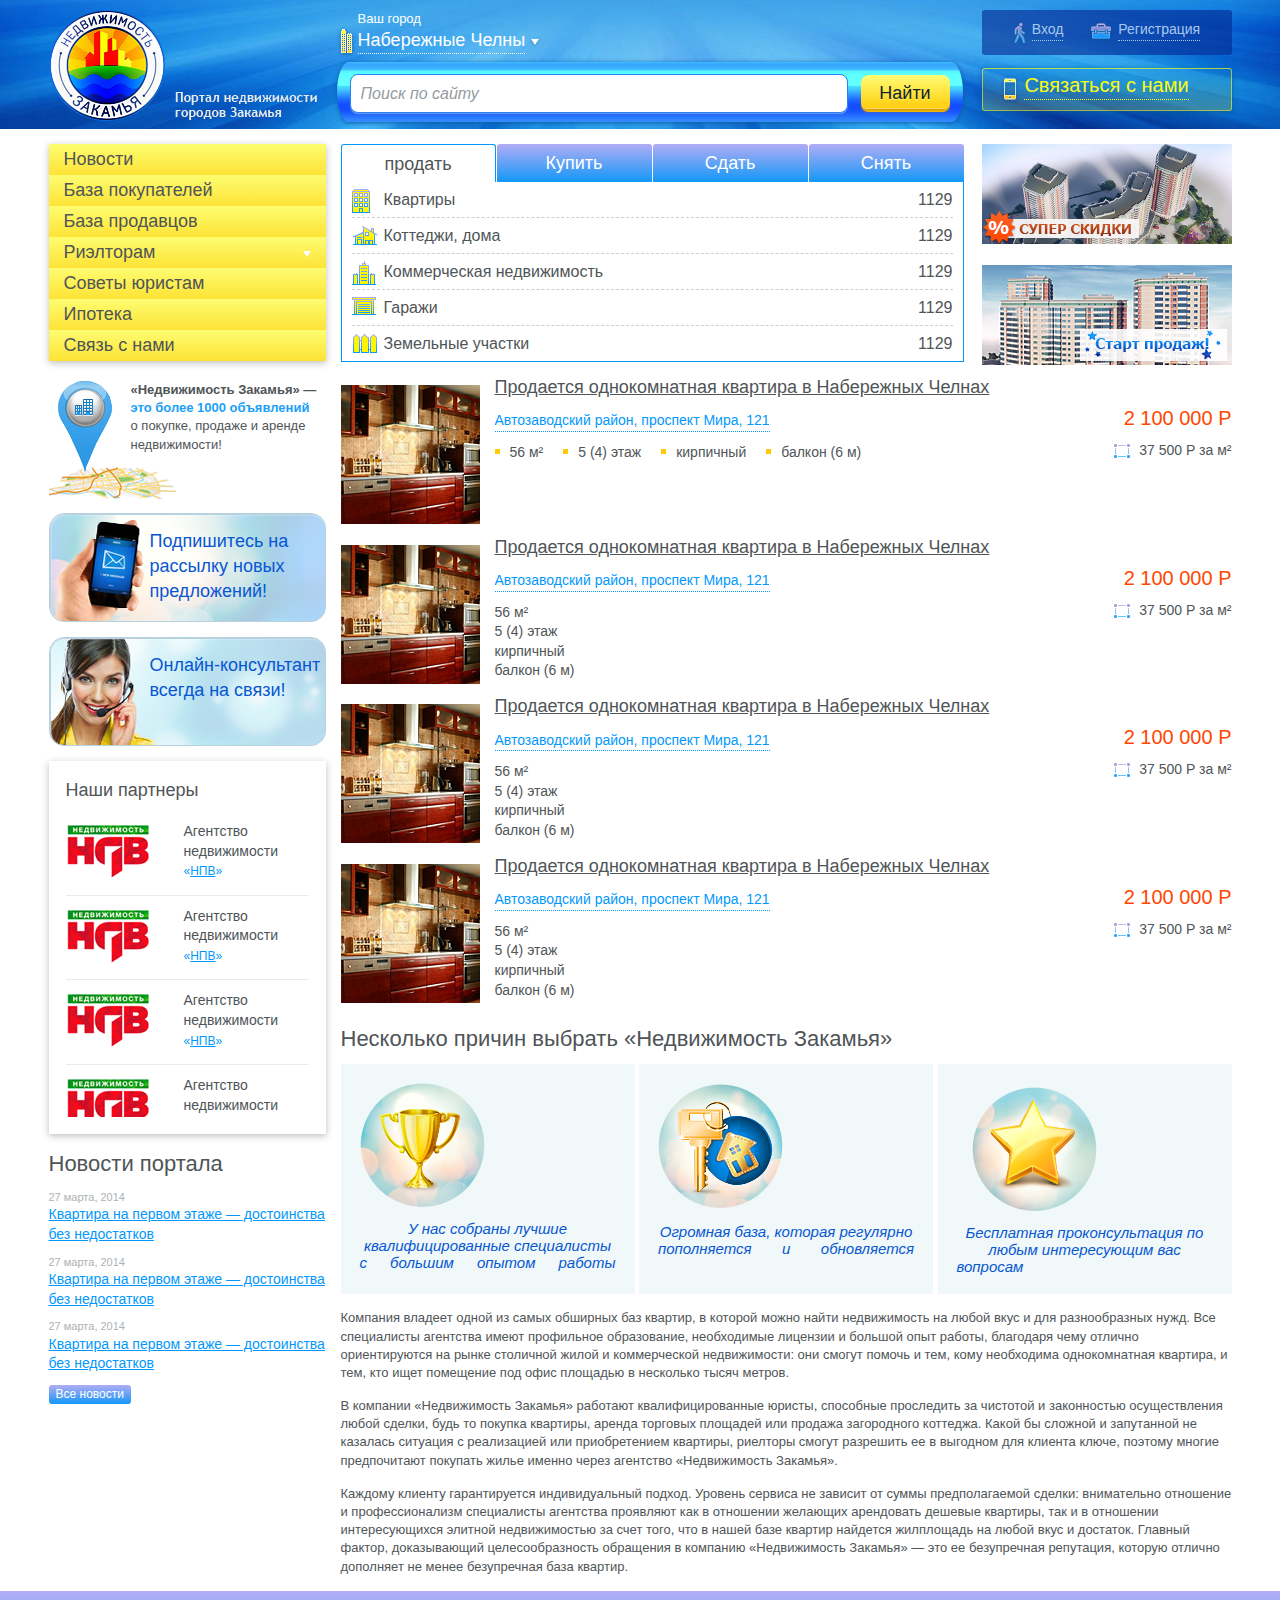
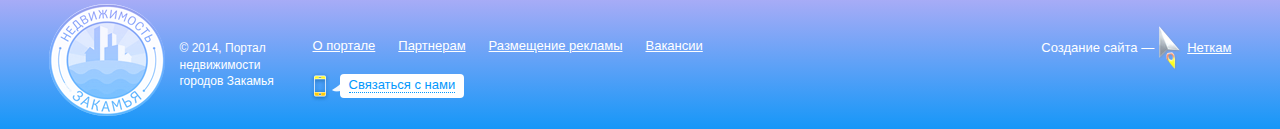
<file: index.html>
<!doctype html>
<!--[if lte IE 8]><html class="lteie8"><![endif]-->
<!--[if gt IE 8]><!--><html><!--<![endif]-->
<head>
	<meta charset="utf-8">
	<title>index</title>
	<meta name="viewport" content="initial-scale=1"/>
	<link rel="stylesheet" media="screen" href="css/screen.css" >
</head>
<body>

<!-- BEGIN  out-->
<div class="out">
	<header class="header">
		<div class="header__inner container">
			<h1 class="logo"><a href="#"></a></h1>
			<div class="header__mid">
				<div class="yourcity">
					<div class="yourcity__title">Ваш город</div>
					<div class="yourcity__select js-select">
					    <div class="yourcity__text js-select-text">Набережные Челны</div>
					    <input type="hidden" class="js-select-input" value="1">
					    <ul class="yourcity__dropdown js-select-list">
					        <li data-id="0"><a href="#">Набережные Челны</a></li>
					        <li data-id="1"><a href="#">Москва</a></li>
					        <li data-id="2"><a href="#">Тверь</a></li>
					    </ul>
					</div>
				</div>
				<div class="search">
					<input type="text" class="search__input" placeholder="Поиск по сайту">
					<button type="submit" class="search__submit">Найти</button>
				</div>
			</div>
			<div class="header__right">
				<div class="tools">
					<a href="#" class="login">Вход</a>
					<a href="#" class="register">Регистрация</a>
				</div>
				<a href="#" class="feedback"><span>Связаться с нами</span></a>
			</div>
		</div>
	</header>
	<!-- BEGIN content -->
	<div class="wrapper container">
		<!-- BEGIN sidebar -->
		<aside class="sidebar">
			<!-- BEGIN nav -->
			<nav class="menu">
				<ul>
					<li class="menu__item">
						<a href="#" class="menu__link">Новости</a>
					</li>
					<li class="menu__item">
						<a href="#" class="menu__link">База покупателей</a>
					</li>
					<li class="menu__item">
						<a href="#" class="menu__link">База продавцов</a>
					</li>
					<li class="menu__item submenu">
						<a href="#" class="menu__link">Риэлторам</a>
						<ul class="submenu__list">
							<li><a href="#">О проекте</a></li>
							<li><a href="#">Регистрация риэлторов</a></li>
							<li><a href="#">Реклама на сайте</a></li>
						</ul>
					</li>
					<li class="menu__item">
						<a href="#" class="menu__link">Советы юристам</a>
					</li>
					<li class="menu__item">
						<a href="#" class="menu__link">Ипотека</a>
					</li>
					<li class="menu__item">
						<a href="#" class="menu__link">Связь с нами</a>
					</li>
				</ul>
			</nav>
			<!-- END nav -->
			<div class="advertisement">
				<p><strong>«Недвижимость Закамья» —</strong><br> <a href="#">это более 1000 объявлений</a><br> о покупке, продаже и аренде недвижимости!</p>
			</div>
			<a href="#" class="sidebar__btn subscribe">
				Подпишитесь на рассылку новых предложений!
			</a>
			<a href="#" class="sidebar__btn help">
				Онлайн-консультант всегда на связи!
			</a>
			<!-- BEGIN parthners -->
			<div class="parthners">
				<div class="parthners__title">Наши партнеры</div>
				<div class="parthners__inner">
					<ul class="parthners__list">
						<li class="parthners__item"> 
							<div class="parthners__logo">
								<img src="img/logo1.png" alt="">
							</div>
							<div class="parthners__info">
								Агентство недвижимости <a href="#">«<span>НПВ</span>»</a>
							</div>
						</li>
						<li class="parthners__item"> 
							<div class="parthners__logo">
								<img src="img/logo1.png" alt="">
							</div>
							<div class="parthners__info">
								Агентство недвижимости <a href="#">«<span>НПВ</span>»</a>
							</div>
						</li>
						<li class="parthners__item"> 
							<div class="parthners__logo">
								<img src="img/logo1.png" alt="">
							</div>
							<div class="parthners__info">
								Агентство недвижимости <a href="#">«<span>НПВ</span>»</a>
							</div>
						</li>
						<li class="parthners__item"> 
							<div class="parthners__logo">
								<img src="img/logo1.png" alt="">
							</div>
							<div class="parthners__info">
								Агентство недвижимости <a href="#">«<span>НПВ</span>»</a>
							</div>
						</li>
						<li class="parthners__item"> 
							<div class="parthners__logo">
								<img src="img/logo1.png" alt="">
							</div>
							<div class="parthners__info">
								Агентство недвижимости <a href="#">«<span>НПВ</span>»</a>
							</div>
						</li>
						<li class="parthners__item"> 
							<div class="parthners__logo">
								<img src="img/logo1.png" alt="">
							</div>
							<div class="parthners__info">
								Агентство недвижимости <a href="#">«<span>НПВ</span>»</a>
							</div>
						</li>
						<li class="parthners__item"> 
							<div class="parthners__logo">
								<img src="img/logo1.png" alt="">
							</div>
							<div class="parthners__info">
								Агентство недвижимости <a href="#">«<span>НПВ</span>»</a>
							</div>
						</li>
						<li class="parthners__item"> 
							<div class="parthners__logo">
								<img src="img/logo1.png" alt="">
							</div>
							<div class="parthners__info">
								Агентство недвижимости <a href="#">«<span>НПВ</span>»</a>
							</div>
						</li>
						<li class="parthners__item"> 
							<div class="parthners__logo">
								<img src="img/logo1.png" alt="">
							</div>
							<div class="parthners__info">
								Агентство недвижимости <a href="#">«<span>НПВ</span>»</a>
							</div>
						</li>
						<li class="parthners__item"> 
							<div class="parthners__logo">
								<img src="img/logo1.png" alt="">
							</div>
							<div class="parthners__info">
								Агентство недвижимости <a href="#">«<span>НПВ</span>»</a>
							</div>
						</li>
						<li class="parthners__item"> 
							<div class="parthners__logo">
								<img src="img/logo1.png" alt="">
							</div>
							<div class="parthners__info">
								Агентство недвижимости <a href="#">«<span>НПВ</span>»</a>
							</div>
						</li>
						<li class="parthners__item"> 
							<div class="parthners__logo">
								<img src="img/logo1.png" alt="">
							</div>
							<div class="parthners__info">
								Агентство недвижимости <a href="#">«<span>НПВ</span>»</a>
							</div>
						</li>
					</ul>
				</div>
			</div>
			<!-- END parthners -->
			<!-- BEGIN sidebar__news -->
			<div class="news-preview">
				<h2 class="h2">Новости портала</h2>
				<ul class="news-preview__list">
					<li class="news-preview__item">
						<div class="news-preview__date">27 марта, 2014</div>
						<a href="#" class="news-preview__link">Квартира на первом этаже — достоинства без недостатков</a>
					</li>
					<li class="news-preview__item">
						<div class="news-preview__date">27 марта, 2014</div>
						<a href="#" class="news-preview__link">Квартира на первом этаже — достоинства без недостатков</a>
					</li>
					<li class="news-preview__item">
						<div class="news-preview__date">27 марта, 2014</div>
						<a href="#" class="news-preview__link">Квартира на первом этаже — достоинства без недостатков</a>
					</li>
				</ul>
				<a href="#" class="btn">Все новости</a>
			</div>
			<!-- END sidebar__news -->
		</aside>
		<!-- END sidebar -->
		<div class="content">
			<div class="content__sidebar">
				<a href="#" class="banner">
					<img src="img/banner1.jpg" alt="">
				</a>
				<a href="#" class="banner">
					<img src="img/banner2.jpg" alt="">
				</a>
			</div>
			<div class="left-col">
				<!-- BEGIN tabs -->
				<div class="tabs js-tab-group">
					<ul class="tabs__nav js-tab">
						<li><a class="tabs__link" href="js-tab1">продать</a></li>
						<li><a class="tabs__link" href="js-tab2">Купить</a></li>
						<li><a class="tabs__link" href="js-tab3">Сдать</a></li>
						<li><a class="tabs__link" href="js-tab4">Снять</a></li>
					</ul>
					<div class="tabs__content js-tab-cont js-tab1">
						<div class="realty">
							<a href="#" class="realty__item">
								<div class="realty__link flats">Квартиры</div>
								<div class="realty__number">1129</div>
							</a>
							<a class="realty__item">
								<div class="realty__link cottage">Коттеджи, дома</div>
								<div class="realty__number">1129</div>
							</a>
							<a href="#" class="realty__item">
								<div class="realty__link commerse">Коммерческая недвижимость</div>
								<div class="realty__number">1129</div>
							</a>
							<a  href="#"class="realty__item">
								<div class="realty__link garage">Гаражи</div>
								<div class="realty__number">1129</div>
							</a>
							<a href="#" class="realty__item">
								<div class="realty__link plot">Земельные участки</div>
								<div class="realty__number">1129</div>
							</a>
						</div>
					</div>
					<div class="tabs__content js-tab-cont js-tab2">
						<div class="realty">
							<a href="#" class="realty__item">
								<div class="realty__link flats">Квартиры</div>
								<div class="realty__number">1129</div>
							</a>
							<a class="realty__item">
								<div class="realty__link cottage">Коттеджи, дома</div>
								<div class="realty__number">1129</div>
							</a>
							<a href="#" class="realty__item">
								<div class="realty__link commerse">Коммерческая недвижимость</div>
								<div class="realty__number">1129</div>
							</a>
							<a  href="#"class="realty__item">
								<div class="realty__link garage">Гаражи</div>
								<div class="realty__number">1129</div>
							</a>
							<a href="#" class="realty__item">
								<div class="realty__link plot">Земельные участки</div>
								<div class="realty__number">1129</div>
							</a>
						</div>
					</div>
					<div class="tabs__content js-tab-cont js-tab3">
						<div class="realty">
							<a href="#" class="realty__item">
								<div class="realty__link flats">Квартиры</div>
								<div class="realty__number">1129</div>
							</a>
							<a class="realty__item">
								<div class="realty__link cottage">Коттеджи, дома</div>
								<div class="realty__number">1129</div>
							</a>
							<a href="#" class="realty__item">
								<div class="realty__link commerse">Коммерческая недвижимость</div>
								<div class="realty__number">1129</div>
							</a>
							<a  href="#"class="realty__item">
								<div class="realty__link garage">Гаражи</div>
								<div class="realty__number">1129</div>
							</a>
							<a href="#" class="realty__item">
								<div class="realty__link plot">Земельные участки</div>
								<div class="realty__number">1129</div>
							</a>
						</div>
					</div>
					<div class="tabs__content js-tab-cont js-tab4">
						<div class="realty">
							<a href="#" class="realty__item">
								<div class="realty__link flats">Квартиры</div>
								<div class="realty__number">1129</div>
							</a>
							<a class="realty__item">
								<div class="realty__link cottage">Коттеджи, дома</div>
								<div class="realty__number">1129</div>
							</a>
							<a href="#" class="realty__item">
								<div class="realty__link commerse">Коммерческая недвижимость</div>
								<div class="realty__number">1129</div>
							</a>
							<a  href="#"class="realty__item">
								<div class="realty__link garage">Гаражи</div>
								<div class="realty__number">1129</div>
							</a>
							<a href="#" class="realty__item">
								<div class="realty__link plot">Земельные участки</div>
								<div class="realty__number">1129</div>
							</a>
						</div>
					</div>
				</div>
				<!-- END tabs -->
			</div>
			<div class="clr"></div>
			<div class="list-wrap">
				<ul class="list">
					<li class="list__item">
						<div class="list__img">
							<img src="img/pict1.jpg" alt="">
						</div>
						<div class="list__mid">
							<a href="#" class="list__link">Продается однокомнатная квартира в Набережных Челнах</a>
							<a href="#" class="adress">Автозаводский район, проспект Мира, 121</a>
							<ul class="sked">
								<li>56 м²</li>
								<li>5 (4) этаж</li>
								<li>кирпичный</li>
								<li>балкон (6 м)</li>
							</ul>
						</div>
						<div class="list__right">
							<div class="price">2 100 000 Р</div>
							<div class="square">37 500 Р за м²</div>
						</div>
					</li>
					<li class="list__item">
						<div class="list__img">
							<img src="img/pict1.jpg" alt="">
						</div>
						<div class="list__mid">
							<a href="#" class="list__link">Продается однокомнатная квартира в Набережных Челнах</a>
							<a href="#" class="adress">Автозаводский район, проспект Мира, 121</a>
							<ul class="list__chars">
								<li>56 м²</li>
								<li>5 (4) этаж</li>
								<li>кирпичный</li>
								<li>балкон (6 м)</li>
							</ul>
						</div>
						<div class="list__right">
							<div class="price">2 100 000 Р</div>
							<div class="square">37 500 Р за м²</div>
						</div>
					</li>
					<li class="list__item">
						<div class="list__img">
							<img src="img/pict1.jpg" alt="">
						</div>
						<div class="list__mid">
							<a href="#" class="list__link">Продается однокомнатная квартира в Набережных Челнах</a>
							<a href="#" class="adress">Автозаводский район, проспект Мира, 121</a>
							<ul class="list__chars">
								<li>56 м²</li>
								<li>5 (4) этаж</li>
								<li>кирпичный</li>
								<li>балкон (6 м)</li>
							</ul>
						</div>
						<div class="list__right">
							<div class="price">2 100 000 Р</div>
							<div class="square">37 500 Р за м²</div>
						</div>
					</li>
					<li class="list__item">
						<div class="list__img">
							<img src="img/pict1.jpg" alt="">
						</div>
						<div class="list__mid">
							<a href="#" class="list__link">Продается однокомнатная квартира в Набережных Челнах</a>
							<a href="#" class="adress">Автозаводский район, проспект Мира, 121</a>
							<ul class="list__chars">
								<li>56 м²</li>
								<li>5 (4) этаж</li>
								<li>кирпичный</li>
								<li>балкон (6 м)</li>
							</ul>
						</div>
						<div class="list__right">
							<div class="price">2 100 000 Р</div>
							<div class="square">37 500 Р за м²</div>
						</div>
					</li>
				</ul>
			</div>
			<!-- BEGIN about -->
			<div class="about">
				<h2 class="h2">Несколько причин выбрать «Недвижимость Закамья»</h2>
				<ul class="about__list">
					<li>
						<div class="about__item">
							<img src="img/about1.png" alt="">
							<p>У нас собраны лучшие квалифицированные специалисты с большим опытом работы</p>
						</div>
					</li>
					<li>
						<div class="about__item">
							<img src="img/about2.png" alt="">
							<p>Огромная база, которая регулярно пополняется и обновляется</p>
						</div>
					</li>
					<li>
						<div class="about__item">
							<img src="img/about3.png" alt="">
							<p>Бесплатная проконсультация по любым интересующим вас вопросам</p>
						</div>
					</li>
				</ul>
				<article class="about__article">
					<p>Компания владеет одной из самых обширных баз квартир, в которой можно найти недвижимость на любой вкус и для разнообразных нужд. Все специалисты агентства имеют профильное образование, необходимые лицензии и большой опыт работы, благодаря чему отлично ориентируются на рынке столичной жилой и коммерческой недвижимости: они смогут помочь и тем, кому необходима однокомнатная квартира, и тем, кто ищет помещение под офис площадью в несколько тысяч метров. </p>
					<p>В компании «Недвижимость Закамья» работают квалифицированные юристы, способные проследить за чистотой и законностью осуществления любой сделки, будь то покупка квартиры, аренда торговых площадей или продажа загородного коттеджа. Какой бы сложной и запутанной не казалась ситуация с реализацией или приобретением квартиры, риелторы смогут разрешить ее в выгодном для клиента ключе, поэтому многие предпочитают покупать жилье именно через агентство «Недвижимость Закамья».</p>
					<p>Каждому клиенту гарантируется индивидуальный подход. Уровень сервиса не зависит от суммы предполагаемой сделки: внимательно отношение и профессионализм специалисты агентства проявляют как в отношении желающих арендовать дешевые квартиры, так и в отношении интересующихся элитной недвижимостью за счет того, что в нашей базе квартир найдется жилплощадь на любой вкус и достаток. Главный фактор, доказывающий целесообразность обращения в компанию «Недвижимость Закамья» — это ее безупречная репутация, которую отлично дополняет не менее безупречная база квартир.</p>
				</article>	
			</div>
			<!-- END about -->
		</div>
	</div>
	<!-- END content -->
	<div class="push"></div>
</div>
<!-- END out-->
<!-- BEGIN footer -->
<footer class="footer">
	<div class="container footer__inner">
		<div class="footer__logo">
			<a href="#"></a>
		</div>
		<div class="footer__copyrights">
			<p>© 2014, Портал недвижимости городов Закамья</p>
		</div>
		<nav class="footer__nav">
			<ul class="footer__list">
				<li><a href="#">О портале</a></li>
				<li><a href="#">Партнерам</a></li>
				<li><a href="#">Размещение рекламы</a></li>
				<li><a href="#">Вакансии</a></li>
			</ul>
			<a href="#" class="footer__feedback"><i></i><span>Связаться с нами</span></a>
		</nav>
		<div class="footer__design">
			<span>Создание сайта — </span><i></i><a href="#">Неткам</a>
		</div>
	</div>
</footer>
<!-- END footer -->

<script src="js/lib/head.js" data-headjs-load="js/init.js"></script>
</body>
</html>
</file>
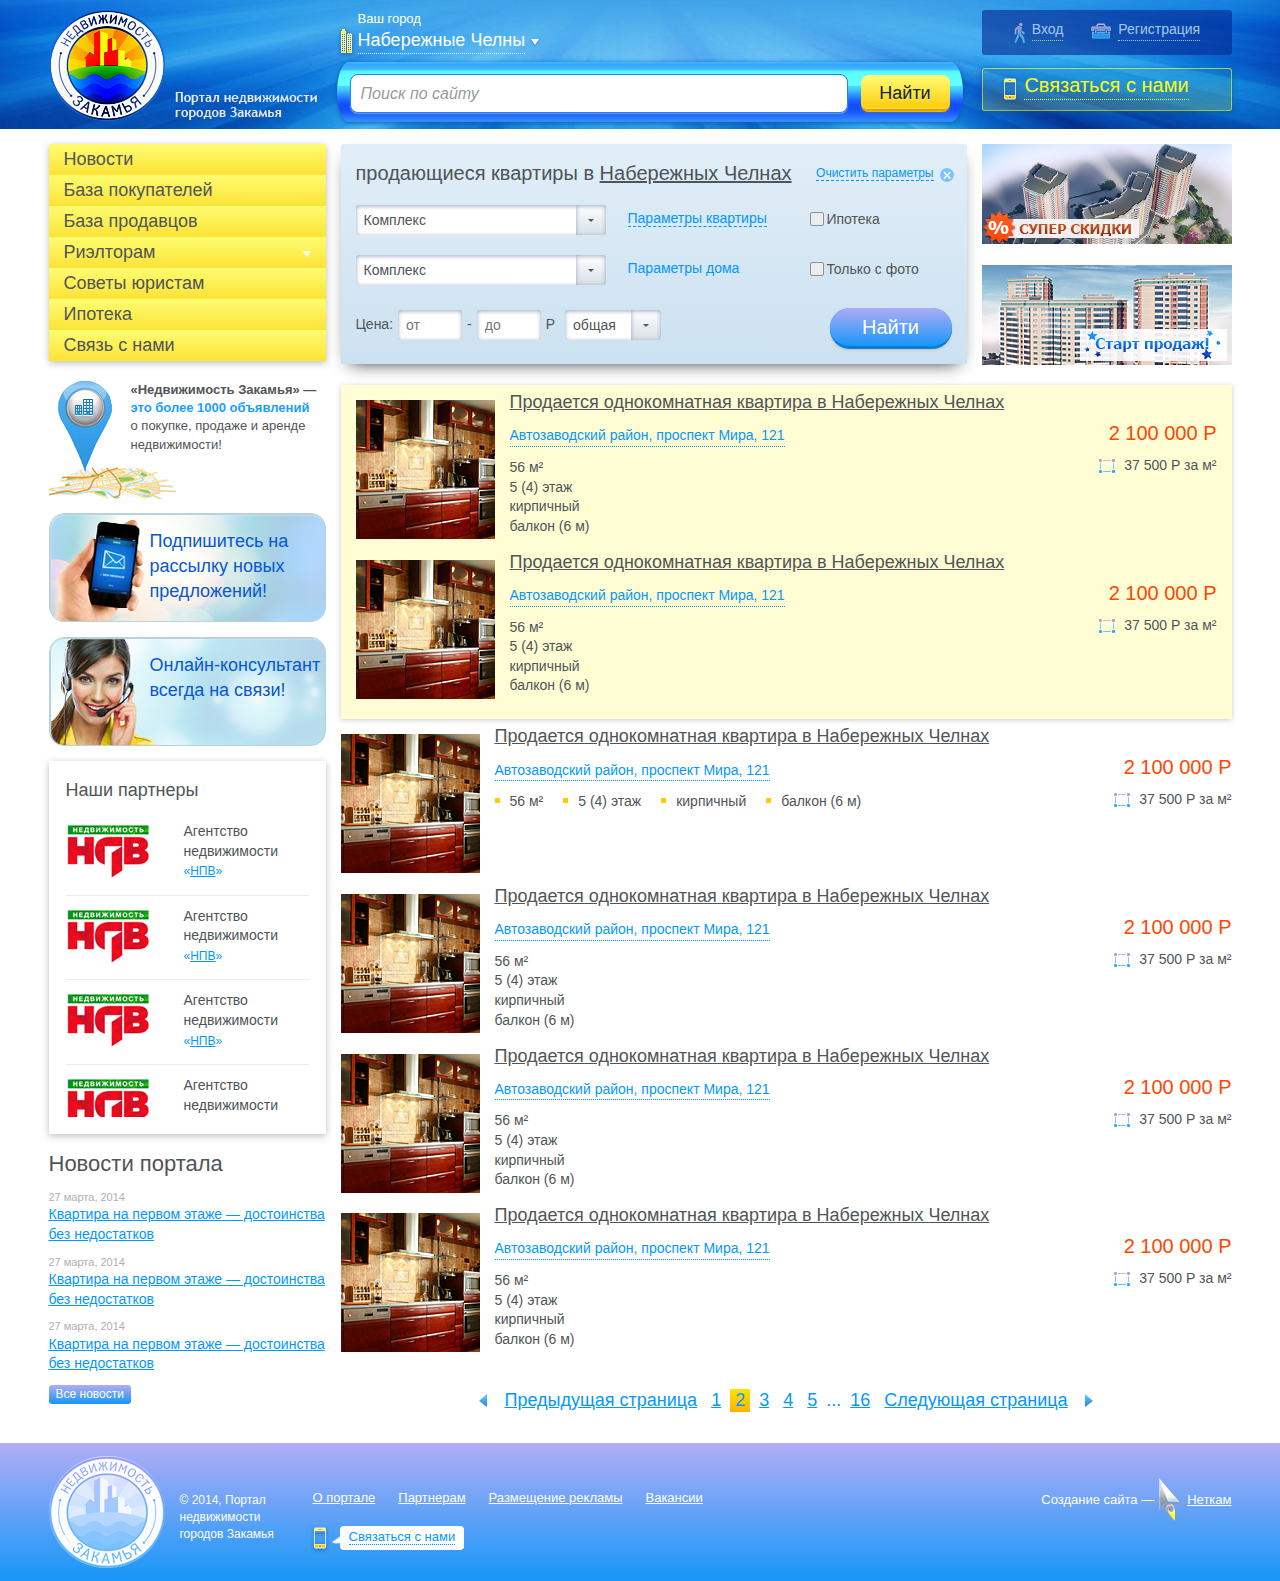
<file: catalog.html>
<!doctype html>
<!--[if lte IE 8]><html class="lteie8"><![endif]-->
<!--[if gt IE 8]><!--><html><!--<![endif]-->
<head>
	<meta charset="utf-8">
	<title>catalog</title>
	<meta name="viewport" content="initial-scale=1"/>
	<link rel="stylesheet" media="screen" href="css/screen.css" >
</head>
<body>

<!-- BEGIN  out-->
<div class="out">
	<header class="header">
		<div class="header__inner container">
			<h1 class="logo"><a href="#"></a></h1>
			<div class="header__mid">
				<div class="yourcity">
					<div class="yourcity__title">Ваш город</div>
					<div class="yourcity__select js-select">
					    <div class="yourcity__text js-select-text">Набережные Челны</div>
					    <input type="hidden" class="js-select-input" value="1">
					    <ul class="yourcity__dropdown js-select-list">
					        <li data-id="0"><a href="#">Набережные Челны</a></li>
					        <li data-id="1"><a href="#">Москва</a></li>
					        <li data-id="2"><a href="#">Тверь</a></li>
					    </ul>
					</div>
				</div>
				<div class="search">
					<input type="text" class="search__input" placeholder="Поиск по сайту">
					<button type="submit" class="search__submit">Найти</button>
				</div>
			</div>
			<div class="header__right">
				<div class="tools">
					<a href="#" class="login">Вход</a>
					<a href="#" class="register">Регистрация</a>
				</div>
				<a href="#" class="feedback"><span>Связаться с нами</span></a>
			</div>
		</div>
	</header>
	<!-- BEGIN content -->
	<div class="wrapper container">
		<!-- BEGIN sidebar -->
		<aside class="sidebar">
			<!-- BEGIN nav -->
			<nav class="menu">
				<ul>
					<li class="menu__item">
						<a href="#" class="menu__link">Новости</a>
					</li>
					<li class="menu__item">
						<a href="#" class="menu__link">База покупателей</a>
					</li>
					<li class="menu__item">
						<a href="#" class="menu__link">База продавцов</a>
					</li>
					<li class="menu__item submenu">
						<a href="#" class="menu__link">Риэлторам</a>
						<ul class="submenu__list">
							<li><a href="#">О проекте</a></li>
							<li><a href="#">Регистрация риэлторов</a></li>
							<li><a href="#">Реклама на сайте</a></li>
						</ul>
					</li>
					<li class="menu__item">
						<a href="#" class="menu__link">Советы юристам</a>
					</li>
					<li class="menu__item">
						<a href="#" class="menu__link">Ипотека</a>
					</li>
					<li class="menu__item">
						<a href="#" class="menu__link">Связь с нами</a>
					</li>
				</ul>
			</nav>
			<!-- END nav -->
			<div class="advertisement">
				<p><strong>«Недвижимость Закамья» —</strong><br> <a href="#">это более 1000 объявлений</a><br> о покупке, продаже и аренде недвижимости!</p>
			</div>
			<a href="#" class="sidebar__btn subscribe">
				Подпишитесь на рассылку новых предложений!
			</a>
			<a href="#" class="sidebar__btn help">
				Онлайн-консультант всегда на связи!
			</a>
			<!-- BEGIN parthners -->
			<div class="parthners">
				<div class="parthners__title">Наши партнеры</div>
				<div class="parthners__inner">
					<ul class="parthners__list">
						<li class="parthners__item"> 
							<div class="parthners__logo">
								<img src="img/logo1.png" alt="">
							</div>
							<div class="parthners__info">
								Агентство недвижимости <a href="#">«<span>НПВ</span>»</a>
							</div>
						</li>
						<li class="parthners__item"> 
							<div class="parthners__logo">
								<img src="img/logo1.png" alt="">
							</div>
							<div class="parthners__info">
								Агентство недвижимости <a href="#">«<span>НПВ</span>»</a>
							</div>
						</li>
						<li class="parthners__item"> 
							<div class="parthners__logo">
								<img src="img/logo1.png" alt="">
							</div>
							<div class="parthners__info">
								Агентство недвижимости <a href="#">«<span>НПВ</span>»</a>
							</div>
						</li>
						<li class="parthners__item"> 
							<div class="parthners__logo">
								<img src="img/logo1.png" alt="">
							</div>
							<div class="parthners__info">
								Агентство недвижимости <a href="#">«<span>НПВ</span>»</a>
							</div>
						</li>
						<li class="parthners__item"> 
							<div class="parthners__logo">
								<img src="img/logo1.png" alt="">
							</div>
							<div class="parthners__info">
								Агентство недвижимости <a href="#">«<span>НПВ</span>»</a>
							</div>
						</li>
						<li class="parthners__item"> 
							<div class="parthners__logo">
								<img src="img/logo1.png" alt="">
							</div>
							<div class="parthners__info">
								Агентство недвижимости <a href="#">«<span>НПВ</span>»</a>
							</div>
						</li>
						<li class="parthners__item"> 
							<div class="parthners__logo">
								<img src="img/logo1.png" alt="">
							</div>
							<div class="parthners__info">
								Агентство недвижимости <a href="#">«<span>НПВ</span>»</a>
							</div>
						</li>
						<li class="parthners__item"> 
							<div class="parthners__logo">
								<img src="img/logo1.png" alt="">
							</div>
							<div class="parthners__info">
								Агентство недвижимости <a href="#">«<span>НПВ</span>»</a>
							</div>
						</li>
						<li class="parthners__item"> 
							<div class="parthners__logo">
								<img src="img/logo1.png" alt="">
							</div>
							<div class="parthners__info">
								Агентство недвижимости <a href="#">«<span>НПВ</span>»</a>
							</div>
						</li>
						<li class="parthners__item"> 
							<div class="parthners__logo">
								<img src="img/logo1.png" alt="">
							</div>
							<div class="parthners__info">
								Агентство недвижимости <a href="#">«<span>НПВ</span>»</a>
							</div>
						</li>
						<li class="parthners__item"> 
							<div class="parthners__logo">
								<img src="img/logo1.png" alt="">
							</div>
							<div class="parthners__info">
								Агентство недвижимости <a href="#">«<span>НПВ</span>»</a>
							</div>
						</li>
						<li class="parthners__item"> 
							<div class="parthners__logo">
								<img src="img/logo1.png" alt="">
							</div>
							<div class="parthners__info">
								Агентство недвижимости <a href="#">«<span>НПВ</span>»</a>
							</div>
						</li>
					</ul>
				</div>
			</div>
			<!-- END parthners -->
			<!-- BEGIN sidebar__news -->
			<div class="news-preview">
				<h2 class="h2">Новости портала</h2>
				<ul class="news-preview__list">
					<li class="news-preview__item">
						<div class="news-preview__date">27 марта, 2014</div>
						<a href="#" class="news-preview__link">Квартира на первом этаже — достоинства без недостатков</a>
					</li>
					<li class="news-preview__item">
						<div class="news-preview__date">27 марта, 2014</div>
						<a href="#" class="news-preview__link">Квартира на первом этаже — достоинства без недостатков</a>
					</li>
					<li class="news-preview__item">
						<div class="news-preview__date">27 марта, 2014</div>
						<a href="#" class="news-preview__link">Квартира на первом этаже — достоинства без недостатков</a>
					</li>
				</ul>
				<a href="#" class="btn">Все новости</a>
			</div>
			<!-- END sidebar__news -->
		</aside>
		<!-- END sidebar -->
		<div class="content">
			<div class="content__sidebar">
				<a href="#" class="banner">
					<img src="img/banner1.jpg" alt="">
				</a>
				<a href="#" class="banner">
					<img src="img/banner2.jpg" alt="">
				</a>
			</div>
			<div class="left-col">
				<!-- BEGIN filters -->
				<div class="filters">
					<form>
						<button type="reset" class="filters__reset">Очистить параметры</button>
						<button type="submit" class="filters__submit">Найти</button>
						<h2 class="h2">продающиеся квартиры в <a href="#">Набережных Челнах</a></h2>
						<div class="filters__row">
							<div class="select js-select">
					   			<div class="select__text js-select-text">Комплекс</div>
					   			<input type="hidden" class="js-select-input" value="1">
					    		<ul class="select__dropdown js-select-list">
					        		<li data-id="0"><a href="#">Комплекс</a></li>
					        		<li data-id="1"><a href="#">Комплекс2</a></li>
					        		<li data-id="2"><a href="#">Комплекс3</a></li>
					    		</ul>
							</div>
							<div class="filters__name"><span>Параметры квартиры</span></div>
							<label class="checkbox">
								<input type="checkbox">
								<span>Ипотека</span>
							</label>
						</div>
						<div class="filters__row">
							<div class="select js-select">
					   			<div class="select__text js-select-text">Комплекс</div>
					   			<input type="hidden" class="js-select-input" value="1">
					    		<ul class="select__dropdown js-select-list">
					        		<li data-id="0"><a href="#">Комплекс</a></li>
					        		<li data-id="1"><a href="#">Комплекс2</a></li>
					        		<li data-id="2"><a href="#">Комплекс3</a></li>
					    		</ul>
							</div>
							<div class="filters__name">Параметры дома</div>
							<label class="checkbox">
								<input type="checkbox">
								<span>Только с фото</span>
							</label>
						</div>
						<div class="filters__row last">
							<div class="filters__price">
								<span>Цена:</span>
								<input type="text" placeholder="от">
								<span>-</span>
								<input type="text" placeholder="до">
								<span>Р</span>
								<div class="select js-select">
					   				<div class="select__text js-select-text">общая</div>
					   				<input type="hidden" class="js-select-input" value="1">
					    			<ul class="select__dropdown js-select-list">
					        			<li data-id="0"><a href="#">общая</a></li>
					        			<li data-id="1"><a href="#">общая2</a></li>
					        			<li data-id="2"><a href="#">общая3</a></li>
					    			</ul>
								</div>
							</div>
						</div>
					</form>
				</div>
				<!-- END filters -->
			</div>
			<div class="clr"></div>
			<div class="list-wrap">
				<ul class="list list_top">
					<li class="list__item">
						<div class="list__img">
							<img src="img/pict1.jpg" alt="">
						</div>
						<div class="list__mid">
							<a href="#" class="list__link">Продается однокомнатная квартира в Набережных Челнах</a>
							<a href="#" class="adress">Автозаводский район, проспект Мира, 121</a>
							<ul class="list__chars">
								<li>56 м²</li>
								<li>5 (4) этаж</li>
								<li>кирпичный</li>
								<li>балкон (6 м)</li>
							</ul>
						</div>
						<div class="list__right">
							<div class="price">2 100 000 Р</div>
							<div class="square">37 500 Р за м²</div>
						</div>
					</li>
					<li class="list__item">
						<div class="list__img">
							<img src="img/pict1.jpg" alt="">
						</div>
						<div class="list__mid">
							<a href="#" class="list__link">Продается однокомнатная квартира в Набережных Челнах</a>
							<a href="#" class="adress">Автозаводский район, проспект Мира, 121</a>
							<ul class="list__chars">
								<li>56 м²</li>
								<li>5 (4) этаж</li>
								<li>кирпичный</li>
								<li>балкон (6 м)</li>
							</ul>
						</div>
						<div class="list__right">
							<div class="price">2 100 000 Р</div>
							<div class="square">37 500 Р за м²</div>
						</div>
					</li>
				</ul>
				<ul class="list">
					<li class="list__item">
						<div class="list__img">
							<img src="img/pict1.jpg" alt="">
						</div>
						<div class="list__mid">
							<a href="#" class="list__link">Продается однокомнатная квартира в Набережных Челнах</a>
							<a href="#" class="adress">Автозаводский район, проспект Мира, 121</a>
							<ul class="sked">
								<li>56 м²</li>
								<li>5 (4) этаж</li>
								<li>кирпичный</li>
								<li>балкон (6 м)</li>
							</ul>
						</div>
						<div class="list__right">
							<div class="price">2 100 000 Р</div>
							<div class="square">37 500 Р за м²</div>
						</div>
					</li>
					<li class="list__item">
						<div class="list__img">
							<img src="img/pict1.jpg" alt="">
						</div>
						<div class="list__mid">
							<a href="#" class="list__link">Продается однокомнатная квартира в Набережных Челнах</a>
							<a href="#" class="adress">Автозаводский район, проспект Мира, 121</a>
							<ul class="list__chars">
								<li>56 м²</li>
								<li>5 (4) этаж</li>
								<li>кирпичный</li>
								<li>балкон (6 м)</li>
							</ul>
						</div>
						<div class="list__right">
							<div class="price">2 100 000 Р</div>
							<div class="square">37 500 Р за м²</div>
						</div>
					</li>
					<li class="list__item">
						<div class="list__img">
							<img src="img/pict1.jpg" alt="">
						</div>
						<div class="list__mid">
							<a href="#" class="list__link">Продается однокомнатная квартира в Набережных Челнах</a>
							<a href="#" class="adress">Автозаводский район, проспект Мира, 121</a>
							<ul class="list__chars">
								<li>56 м²</li>
								<li>5 (4) этаж</li>
								<li>кирпичный</li>
								<li>балкон (6 м)</li>
							</ul>
						</div>
						<div class="list__right">
							<div class="price">2 100 000 Р</div>
							<div class="square">37 500 Р за м²</div>
						</div>
					</li>
					<li class="list__item">
						<div class="list__img">
							<img src="img/pict1.jpg" alt="">
						</div>
						<div class="list__mid">
							<a href="#" class="list__link">Продается однокомнатная квартира в Набережных Челнах</a>
							<a href="#" class="adress">Автозаводский район, проспект Мира, 121</a>
							<ul class="list__chars">
								<li>56 м²</li>
								<li>5 (4) этаж</li>
								<li>кирпичный</li>
								<li>балкон (6 м)</li>
							</ul>
						</div>
						<div class="list__right">
							<div class="price">2 100 000 Р</div>
							<div class="square">37 500 Р за м²</div>
						</div>
					</li>
				</ul>
				<div class="pagination">
					<div class="pagination__inner">
						<a href="#" class="pagination__prev"></a>
						<ul class="pagination__nav">
							<li><a href="#">Предыдущая страница</a></li>
							<li><a href="#">1</a></li>
							<li><a class="is-active" href="#">2</a></li>
							<li><a href="#">3</a></li>
							<li><a href="#">4</a></li>
							<li><a href="#">5</a></li>
							<li>...</li>
							<li><a href="#">16</a></li>
							<li><a href="#">Следующая страница</a></li>
						</ul>
						<a href="#" class="pagination__next"><i></i></a>
					</div>
				</div>
			</div>
		</div>
	</div>
	<!-- END content -->
	<div class="push"></div>
</div>
<!-- END out-->
<!-- BEGIN footer -->
<footer class="footer">
	<div class="container footer__inner">
		<div class="footer__logo">
			<a href="#"></a>
		</div>
		<div class="footer__copyrights">
			<p>© 2014, Портал недвижимости городов Закамья</p>
		</div>
		<nav class="footer__nav">
			<ul class="footer__list">
				<li><a href="#">О портале</a></li>
				<li><a href="#">Партнерам</a></li>
				<li><a href="#">Размещение рекламы</a></li>
				<li><a href="#">Вакансии</a></li>
			</ul>
			<a href="#" class="footer__feedback"><i></i><span>Связаться с нами</span></a>
		</nav>
		<div class="footer__design">
			<span>Создание сайта — </span><i></i><a href="#">Неткам</a>
		</div>
	</div>
</footer>
<!-- END footer -->

<script src="js/lib/head.js" data-headjs-load="js/init.js"></script>
</body>
</html>
</file>
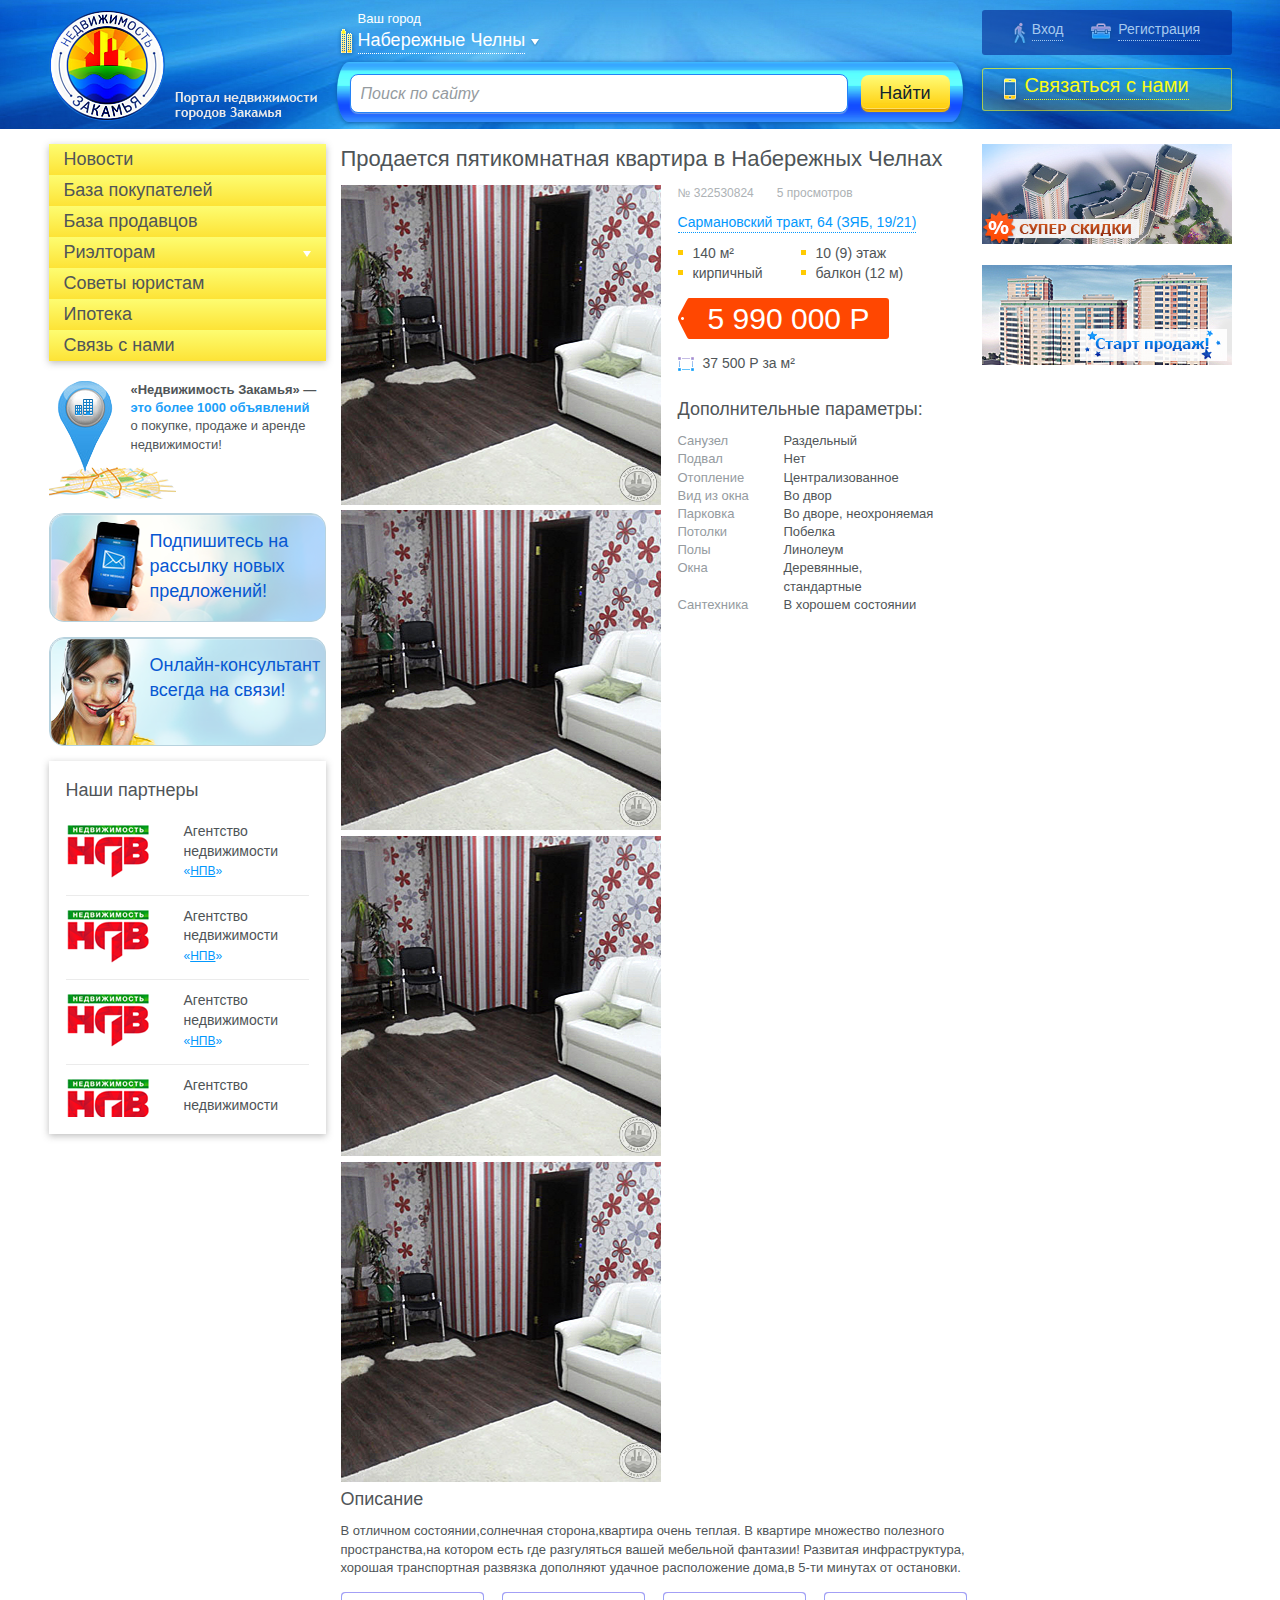
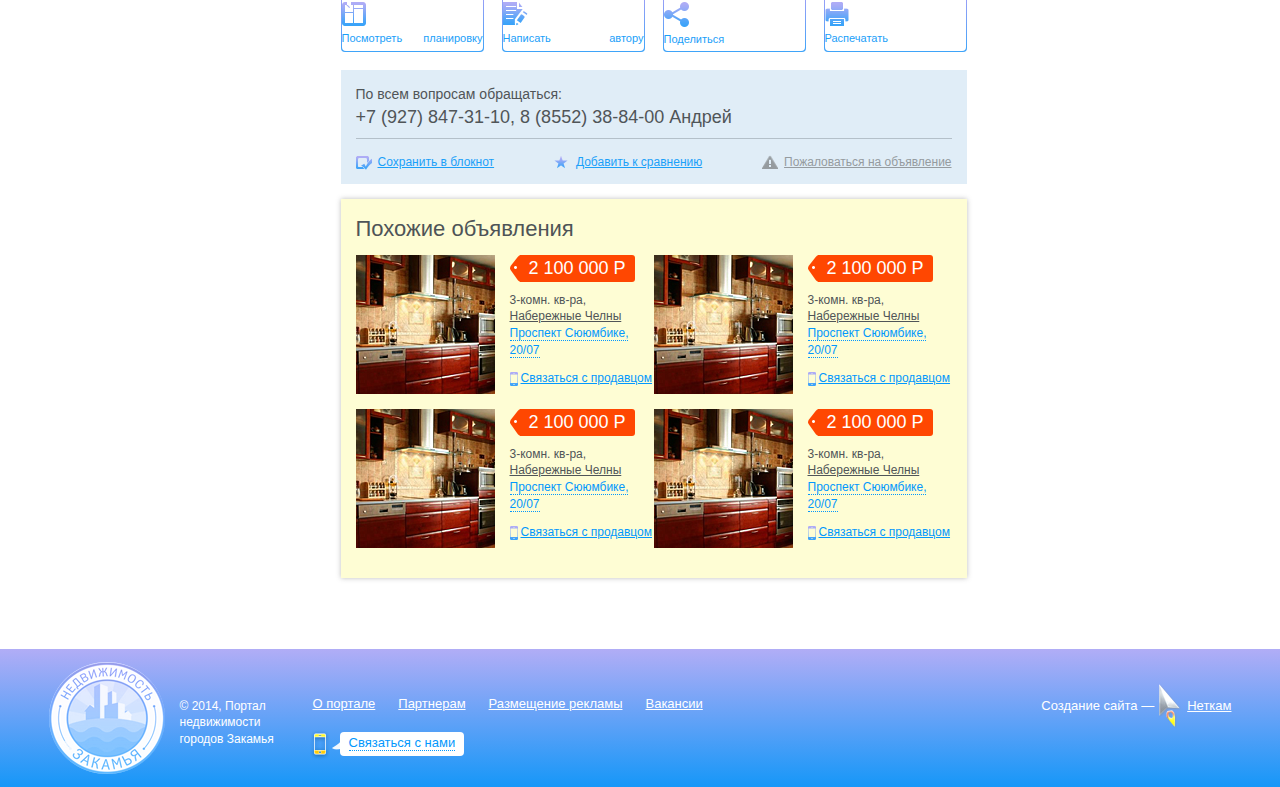
<file: inner.html>
<!doctype html>
<!--[if lte IE 8]><html class="lteie8"><![endif]-->
<!--[if gt IE 8]><!--><html><!--<![endif]-->
<head>
	<meta charset="utf-8">
	<title>inner</title>
	<meta name="viewport" content="initial-scale=1"/>
	<!--[if IE]><script src="js/lib/html5shiv.js"></script><![endif]-->
	<link rel="stylesheet" media="screen" href="css/screen.css" >
</head>
<body>

<!-- BEGIN  out-->
<div class="out">
	<header class="header">
		<div class="header__inner container">
			<h1 class="logo"><a href="#"></a></h1>
			<div class="header__mid">
				<div class="yourcity">
					<div class="yourcity__title">Ваш город</div>
					<div class="yourcity__select js-select">
					    <div class="yourcity__text js-select-text">Набережные Челны</div>
					    <input type="hidden" class="js-select-input" value="1">
					    <ul class="yourcity__dropdown js-select-list">
					        <li data-id="0"><a href="#">Набережные Челны</a></li>
					        <li data-id="1"><a href="#">Москва</a></li>
					        <li data-id="2"><a href="#">Тверь</a></li>
					    </ul>
					</div>
				</div>
				<div class="search">
					<input type="text" class="search__input" placeholder="Поиск по сайту">
					<button type="submit" class="search__submit">Найти</button>
				</div>
			</div>
			<div class="header__right">
				<div class="tools">
					<a href="#" class="login">Вход</a>
					<a href="#" class="register">Регистрация</a>
				</div>
				<a href="#" class="feedback"><span>Связаться с нами</span></a>
			</div>
		</div>
	</header>
	<!-- BEGIN content -->
	<div class="wrapper container">
		<!-- BEGIN sidebar -->
		<aside class="sidebar">
			<!-- BEGIN nav -->
			<nav class="menu">
				<ul>
					<li class="menu__item">
						<a href="#" class="menu__link">Новости</a>
					</li>
					<li class="menu__item">
						<a href="#" class="menu__link">База покупателей</a>
					</li>
					<li class="menu__item">
						<a href="#" class="menu__link">База продавцов</a>
					</li>
					<li class="menu__item submenu">
						<a href="#" class="menu__link">Риэлторам</a>
						<ul class="submenu__list">
							<li><a href="#">О проекте</a></li>
							<li><a href="#">Регистрация риэлторов</a></li>
							<li><a href="#">Реклама на сайте</a></li>
						</ul>
					</li>
					<li class="menu__item">
						<a href="#" class="menu__link">Советы юристам</a>
					</li>
					<li class="menu__item">
						<a href="#" class="menu__link">Ипотека</a>
					</li>
					<li class="menu__item">
						<a href="#" class="menu__link">Связь с нами</a>
					</li>
				</ul>
			</nav>
			<!-- END nav -->
			<div class="advertisement">
				<p><strong>«Недвижимость Закамья» —</strong><br> <a href="#">это более 1000 объявлений</a><br> о покупке, продаже и аренде недвижимости!</p>
			</div>
			<a href="#" class="sidebar__btn subscribe">
				Подпишитесь на рассылку новых предложений!
			</a>
			<a href="#" class="sidebar__btn help">
				Онлайн-консультант всегда на связи!
			</a>
			<!-- BEGIN parthners -->
			<div class="parthners">
				<div class="parthners__title">Наши партнеры</div>
				<div class="parthners__inner">
					<ul class="parthners__list">
						<li class="parthners__item"> 
							<div class="parthners__logo">
								<img src="img/logo1.png" alt="">
							</div>
							<div class="parthners__info">
								Агентство недвижимости <a href="#">«<span>НПВ</span>»</a>
							</div>
						</li>
						<li class="parthners__item"> 
							<div class="parthners__logo">
								<img src="img/logo1.png" alt="">
							</div>
							<div class="parthners__info">
								Агентство недвижимости <a href="#">«<span>НПВ</span>»</a>
							</div>
						</li>
						<li class="parthners__item"> 
							<div class="parthners__logo">
								<img src="img/logo1.png" alt="">
							</div>
							<div class="parthners__info">
								Агентство недвижимости <a href="#">«<span>НПВ</span>»</a>
							</div>
						</li>
						<li class="parthners__item"> 
							<div class="parthners__logo">
								<img src="img/logo1.png" alt="">
							</div>
							<div class="parthners__info">
								Агентство недвижимости <a href="#">«<span>НПВ</span>»</a>
							</div>
						</li>
						<li class="parthners__item"> 
							<div class="parthners__logo">
								<img src="img/logo1.png" alt="">
							</div>
							<div class="parthners__info">
								Агентство недвижимости <a href="#">«<span>НПВ</span>»</a>
							</div>
						</li>
						<li class="parthners__item"> 
							<div class="parthners__logo">
								<img src="img/logo1.png" alt="">
							</div>
							<div class="parthners__info">
								Агентство недвижимости <a href="#">«<span>НПВ</span>»</a>
							</div>
						</li>
						<li class="parthners__item"> 
							<div class="parthners__logo">
								<img src="img/logo1.png" alt="">
							</div>
							<div class="parthners__info">
								Агентство недвижимости <a href="#">«<span>НПВ</span>»</a>
							</div>
						</li>
						<li class="parthners__item"> 
							<div class="parthners__logo">
								<img src="img/logo1.png" alt="">
							</div>
							<div class="parthners__info">
								Агентство недвижимости <a href="#">«<span>НПВ</span>»</a>
							</div>
						</li>
						<li class="parthners__item"> 
							<div class="parthners__logo">
								<img src="img/logo1.png" alt="">
							</div>
							<div class="parthners__info">
								Агентство недвижимости <a href="#">«<span>НПВ</span>»</a>
							</div>
						</li>
						<li class="parthners__item"> 
							<div class="parthners__logo">
								<img src="img/logo1.png" alt="">
							</div>
							<div class="parthners__info">
								Агентство недвижимости <a href="#">«<span>НПВ</span>»</a>
							</div>
						</li>
						<li class="parthners__item"> 
							<div class="parthners__logo">
								<img src="img/logo1.png" alt="">
							</div>
							<div class="parthners__info">
								Агентство недвижимости <a href="#">«<span>НПВ</span>»</a>
							</div>
						</li>
						<li class="parthners__item"> 
							<div class="parthners__logo">
								<img src="img/logo1.png" alt="">
							</div>
							<div class="parthners__info">
								Агентство недвижимости <a href="#">«<span>НПВ</span>»</a>
							</div>
						</li>
					</ul>
				</div>
			</div>
			<!-- END parthners -->
		</aside>
		<!-- END sidebar -->
		<div class="content">
			<div class="content__sidebar">
				<a href="#" class="banner">
					<img src="img/banner1.jpg" alt="">
				</a>
				<a href="#" class="banner">
					<img src="img/banner2.jpg" alt="">
				</a>
			</div>
			<div class="left-col">
				<div class="lot">
					<h2 class="h2">Продается пятикомнатная квартира в Набережных Челнах</h2>
					<div class="lot__info">
						<div class="gallery">
							<div class="gallery__slider js-slider">
    							<img src="img/slide1.jpg">
    							<img src="img/slide1.jpg">
    							<img src="img/slide1.jpg">
    							<img src="img/slide1.jpg">
							</div>
							<!-- empty element for pager links -->
							<div id="adv-custom-pager"></div>
						</div>
						<div class="lot__content">
							<div class="lot__row">
								<div class="lot__id">№ 322530824 </div>
								<div class="lot__views">5 просмотров</div>
							</div>
							<a href="#" class="adress">Сармановский тракт, 64 (ЗЯБ, 19/21)</a>
							<ul class="sked">
								<li>140 м²</li>
								<li>10 (9) этаж</li>
								<li>кирпичный</li>
								<li>балкон (12 м)</li>
							</ul>
							<div class="lot__price">5 990 000 Р</div>
							<div class="square">37 500 Р за м²</div>
							<div class="options">
								<h3 class="h3">Дополнительные параметры:</h3>
								<table>
									<tbody>
										<tr>
											<td class="options__name">Санузел</td>
											<td>Раздельный</td>
										</tr>
										<tr>
											<td class="options__name">Подвал</td>
											<td>Нет</td>
										</tr>
										<tr>
											<td class="options__name">Отопление</td>
											<td>Централизованное</td>
										</tr>
										<tr>
											<td class="options__name">Вид из окна</td>
											<td>Во двор</td>
										</tr>
										<tr>
											<td class="options__name">Парковка</td>
											<td>Во дворе, неохроняемая</td>
										</tr>
										<tr>
											<td class="options__name">Потолки</td>
											<td>Побелка</td>
										</tr>
										<tr>
											<td class="options__name">Полы</td>
											<td>Линолеум</td>
										</tr>
										<tr>
											<td class="options__name">Окна</td>
											<td>Деревянные, стандартные</td>
										</tr>
										<tr>
											<td class="options__name">Сантехника</td>
											<td>В хорошем состоянии</td>
										</tr>
									</tbody>
								</table>
							</div>
						</div>
					</div>
					<div class="lot__descr">
						<h3 class="h3">Описание</h3>
						<p>В отличном состоянии,солнечная сторона,квартира очень теплая. В квартире множество полезного пространства,на котором есть где разгуляться вашей мебельной фантазии! Развитая инфраструктура, хорошая транспортная развязка дополняют удачное расположение дома,в 5-ти минутах от остановки.</p>
					</div>
					<ul class="lot__tools">
						<li><a href="#">
							<img src="img/planning.png" alt="">
							<p>Посмотреть планировку</p>
						</a></li>
						<li><a href="#">
							<img src="img/wright.png" alt="">
							<p>Написать автору</p>
						</a></li>
						<li><a href="#">
							<img src="img/share.png" alt="">
							<p>Поделиться</p>
						</a></li>
						<li><a href="#">
							<img src="img/print.png" alt="">
							<p>Распечатать</p>
						</a></li>
					</ul>
					<div class="lot__feedback">
						<div>По всем вопросам обращаться:</div>
						<div class="lot__phone">+7 (927) 847-31-10, 8 (8552) 38-84-00 Андрей</div>
						<ul class="lot__links">
							<li><a class="save" href="#">Сохранить в блокнот</a></li>
							<li><a class="compare" href="#">Добавить к сравнению</a></li>
							<li><a class="report" href="#">Пожаловаться на объявление</a></li>
						</ul>
					</div>
					<div class="similar">
						<h2 class="h2">Похожие объявления</h2>
						<ul class="similar__list">
							<li class="similar__item">
								<div class="similar__img">
									<img src="img/pict1.jpg" alt="">
								</div>
								<div class="similar__content">
									<div class="similar__price">2 100 000 Р</div>
									<p>3-комн. кв-ра, <a href="#">Набережные Челны</a></p>
									<div class="adress"><span>Проспект Сююмбике, 20/07</span></div>
									<a href="#" class="similar__feedback">Связаться с продавцом</a>
								</div>
							</li>
							<li class="similar__item">
								<div class="similar__img">
									<img src="img/pict1.jpg" alt="">
								</div>
								<div class="similar__content">
									<div class="similar__price">2 100 000 Р</div>
									<p>3-комн. кв-ра, <a href="#">Набережные Челны</a></p>
									<div class="adress"><span>Проспект Сююмбике, 20/07</span></div>
									<a href="#" class="similar__feedback">Связаться с продавцом</a>
								</div>
							</li>
							<li class="similar__item">
								<div class="similar__img">
									<img src="img/pict1.jpg" alt="">
								</div>
								<div class="similar__content">
									<div class="similar__price">2 100 000 Р</div>
									<p>3-комн. кв-ра, <a href="#">Набережные Челны</a></p>
									<div class="adress"><span>Проспект Сююмбике, 20/07</span></div>
									<a href="#" class="similar__feedback">Связаться с продавцом</a>
								</div>
							</li>
							<li class="similar__item">
								<div class="similar__img">
									<img src="img/pict1.jpg" alt="">
								</div>
								<div class="similar__content">
									<div class="similar__price">2 100 000 Р</div>
									<p>3-комн. кв-ра, <a href="#">Набережные Челны</a></p>
									<div class="adress"><span>Проспект Сююмбике, 20/07</span></div>
									<a href="#" class="similar__feedback">Связаться с продавцом</a>
								</div>
							</li>
						</ul>
					</div>
				</div>
			</div>
			<div class="clr"></div>
		</div>
	</div>
	<!-- END content -->
	<div class="push"></div>
</div>
<!-- END out-->
<!-- BEGIN footer -->
<footer class="footer">
	<div class="container footer__inner">
		<div class="footer__logo">
			<a href="#"></a>
		</div>
		<div class="footer__copyrights">
			<p>© 2014, Портал недвижимости городов Закамья</p>
		</div>
		<nav class="footer__nav">
			<ul class="footer__list">
				<li><a href="#">О портале</a></li>
				<li><a href="#">Партнерам</a></li>
				<li><a href="#">Размещение рекламы</a></li>
				<li><a href="#">Вакансии</a></li>
			</ul>
			<a href="#" class="footer__feedback"><i></i><span>Связаться с нами</span></a>
		</nav>
		<div class="footer__design">
			<span>Создание сайта — </span><i></i><a href="#">Неткам</a>
		</div>
	</div>
</footer>
<!-- END footer -->

<script src="js/lib/head.js" data-headjs-load="js/init.js"></script>
</body>
</html>
</file>
<file: css/screen.css>
/*done by Coderiver.com.ua */
html, body, div, span, applet, object, iframe, h1, h2, h3, h4, h5, h6, p, blockquote, pre, a, abbr, acronym, address, big, cite, code, del, dfn, em, img, ins, kbd, q, s, samp, small, strike, strong, sub, sup, tt, var, b, u, i, center, dl, dt, dd, ol, ul, li, fieldset, form, label, legend, table, caption, tbody, tfoot, thead, tr, th, td, article, aside, canvas, details, embed, figure, figcaption, footer, header, hgroup, menu, nav, output, ruby, section, summary, time, mark, audio, video { margin: 0; padding: 0; border: 0; vertical-align: baseline; }

body, html { height: 100%; }

img, fieldset, a img { border: none; }

input[type="submit"], button { cursor: pointer; }
input[type="submit"]::-moz-focus-inner, button::-moz-focus-inner { padding: 0; border: 0; }

textarea { overflow: auto; }

input, button { margin: 0; padding: 0; border: 0; }

input, textarea, select, button, h1, h2, h3, h4, h5, h6, a, span, a:focus { outline: none; }

ul, ol { list-style-type: none; }

@media only screen and (min-device-width: 320px) and (max-device-width: 480px) { * { -webkit-text-size-adjust: none; } }
table { border-spacing: 0; border-collapse: collapse; width: 100%; }

body { font-size: 14px; font-family: Tahoma, Arial, sans-serif; line-height: 1.4; color: #505558; }

.container { width: 1183px; margin: 0 auto; }

.wrapper { *zoom: 1; padding-top: 15px; }
.wrapper:after { content: " "; display: table; clear: both; }

.content { float: left; width: 891px; }

.out { min-height: 100%; height: auto !important; height: 100%; margin: 0 auto -138px; }

.push { height: 138px; }

.left-col { float: left; width: 626px; }

.clr { *zoom: 1; }
.clr:after { content: " "; display: table; clear: both; }

.header { height: 119px; padding-top: 10px; background: #042892 url(../img/topbg.jpg) 50% 0 no-repeat; }
.header__inner { *zoom: 1; }
.header__inner:after { content: " "; display: table; clear: both; }
.header__mid { float: left; }
.header__right { float: right; }

.yourcity { *zoom: 1; position: relative; padding-left: 21px; margin-bottom: 8px; color: white; }
.yourcity:after { content: " "; display: table; clear: both; }
.yourcity:before { content: ""; position: absolute; top: 16px; left: 0px; background: url('../img/icons-s0dda74f51f.png') 0 -34px no-repeat; width: 19px; height: 32px; }
.yourcity__title { font-size: 13px; }
.yourcity__select { position: relative; float: left; }
.yourcity__text { position: relative; display: inline-block; font-size: 18px; border-bottom: 1px dotted; cursor: pointer; }
.yourcity__text:before { content: ""; position: absolute; top: 11px; right: -15px; background: url('../img/icons-s0dda74f51f.png') 0 0 no-repeat; width: 10px; height: 8px; }
.yourcity__dropdown { position: absolute; top: 30px; left: 0; background: #eff7fa; min-width: 250px; }
.yourcity__dropdown li a { display: inline-block; font-size: 16px; padding: 0 10px; color: #505558; text-decoration: none; }
.yourcity__dropdown li a:hover { color: #0398fd; }

.logo { float: left; margin-right: 20px; }
.logo a { display: block; background: url('../img/icons-s0dda74f51f.png') 0 -513px no-repeat; width: 268px; height: 111px; }

.search { height: 60px; width: 626px; padding: 12px 13px 9px; -moz-box-sizing: border-box; -webkit-box-sizing: border-box; box-sizing: border-box; font-size: 0; -moz-border-radius: 12px/30px 30px; -webkit-border-radius: 0.4; border-radius: 12px/30px 30px; background: url(../img/search-bg.jpg) 0 0 repeat-x; -moz-box-shadow: 0px 1px 5px #0d57a3; -webkit-box-shadow: 0px 1px 5px #0d57a3; box-shadow: 0px 1px 5px #0d57a3; }
.search__input { height: 37px; width: 476px; margin-right: 13px; padding: 0 10px; border: 1px solid #2483f7; -moz-border-radius: 8px; -webkit-border-radius: 8px; border-radius: 8px; background: white; -moz-box-shadow: 0 1px 1px #6d9aeb; -webkit-box-shadow: 0 1px 1px #6d9aeb; box-shadow: 0 1px 1px #6d9aeb; font: 16px Tahoma, sans-serif; }
.search__input:-ms-input-placeholder { font: italic 16px/16px Arial, sans-serif; color: #959b9f; }
.search__input:-moz-placeholder { font: italic 16px/16px Arial, sans-serif; color: #959b9f; }
.search__input::-moz-placeholder { font: italic 16px/16px Arial, sans-serif; color: #959b9f; }
.search__input::-webkit-input-placeholder { font: italic 16px/16px Arial, sans-serif; color: #959b9f; }
.search__input::placeholder { font: italic 16px/16px Arial, sans-serif; color: #959b9f; }
.search__submit { position: relative; height: 37px; width: 89px; -moz-border-radius: 8px; -webkit-border-radius: 8px; border-radius: 8px; background: #ffdf0d; background-image: -moz-linear-gradient(#fffc77, #ffc901); background-image: -webkit-linear-gradient(#fffc77, #ffc901); background-image: linear-gradient(#fffc77, #ffc901); text-align: center; color: #13232c; font-size: 18px; text-shadow: 0 1px 0 #fff351; }
.search__submit:before { content: ""; position: absolute; bottom: 3px; left: 1px; right: 1px; height: 4px; -moz-border-radius: 0 0 8px 8px; -webkit-border-radius: 0; border-radius: 0 0 8px 8px; border-bottom: 1px solid #ffde66; -moz-box-shadow: 0 2px 3px #d89700; -webkit-box-shadow: 0 2px 3px #d89700; box-shadow: 0 2px 3px #d89700; }
.search__submit:active { top: 2px; }
.search__submit:active:before { display: none; }

.tools { *zoom: 1; width: 250px; height: 35px; margin-bottom: 13px; padding-top: 10px; text-align: center; -moz-border-radius: 3px; -webkit-border-radius: 3px; border-radius: 3px; vertical-align: middle; background: rgba(3, 39, 145, 0.6); }
.tools:after { content: " "; display: table; clear: both; }

.login { position: relative; display: inline-block; vertical-align: middle; margin-left: 19px; font-size: 14px; border-bottom: 1px dotted; text-decoration: none; color: #a5c9ee; }
.login:before { content: ""; position: absolute; top: 0px; left: -22px; background: url('../img/icons-s0dda74f51f.png') 0 -353px no-repeat; width: 19px; height: 28px; }
.login:hover { border-bottom: none; }

.register { position: relative; display: inline-block; vertical-align: middle; margin-left: 51px; font-size: 14px; border-bottom: 1px dotted; text-decoration: none; color: #a5c9ee; }
.register:before { content: ""; position: absolute; top: 0px; left: -31px; background: url('../img/icons-s0dda74f51f.png') 0 -886px no-repeat; width: 28px; height: 24px; }
.register:hover { border-bottom: none; }

.feedback { display: block; width: 250px; height: 43px; padding-top: 2px; -moz-box-sizing: border-box; -webkit-box-sizing: border-box; box-sizing: border-box; border: 1px solid rgba(250, 253, 21, 0.6); -moz-border-radius: 3px; -webkit-border-radius: 3px; border-radius: 3px; -moz-box-shadow: 0 1px 5px rgba(12, 87, 144, 0.75); -webkit-box-shadow: 0 1px 5px rgba(12, 87, 144, 0.75); box-shadow: 0 1px 5px rgba(12, 87, 144, 0.75); background-image: -moz-linear-gradient(bottom, rgba(250, 253, 21, 0.2) 0%, rgba(250, 253, 21, 0) 100%); background-image: -webkit-linear-gradient(bottom, rgba(250, 253, 21, 0.2) 0%, rgba(250, 253, 21, 0) 100%); background-image: linear-gradient(to top, rgba(250, 253, 21, 0.2) 0%, rgba(250, 253, 21, 0) 100%); color: #fafd15; font-size: 20px; text-align: center; }
.feedback span { position: relative; display: inline-block; border-bottom: 1px dotted; }
.feedback span:before { content: ""; position: absolute; top: 4px; left: -24px; background: url('../img/icons-s0dda74f51f.png') 0 -769px no-repeat; width: 20px; height: 30px; }
.feedback:hover span { border-bottom: none; }

.footer { height: 125px; padding-top: 13px; background: #64a2f7; background-image: -moz-linear-gradient(#b1adf6, #1697f8); background-image: -webkit-linear-gradient(#b1adf6, #1697f8); background-image: linear-gradient(#b1adf6, #1697f8); }
.footer__inner { *zoom: 1; }
.footer__inner:after { content: " "; display: table; clear: both; }
.footer__logo { float: left; margin-right: 15px; }
.footer__logo a { display: block; background: url('../img/icons-s0dda74f51f.png') 0 -391px no-repeat; width: 116px; height: 112px; }
.footer__copyrights { float: left; padding-top: 36px; width: 100px; font-size: 12px; color: white; }
.footer__nav { float: left; margin-left: 33px; }
.footer__list { *zoom: 1; padding-top: 33px; margin-bottom: 19px; }
.footer__list:after { content: " "; display: table; clear: both; }
.footer__list li { float: left; margin-right: 23px; }
.footer__list li a { display: block; font-size: 13px; color: white; }
.footer__list li a:hover { text-decoration: none; }
.footer__feedback { position: relative; display: inline-block; padding: 2px 9px 4px; margin-left: 27px; -moz-border-radius: 4px; -webkit-border-radius: 4px; border-radius: 4px; background: white; font-size: 13px; color: #0398fd; text-decoration: none; }
.footer__feedback:before { content: ""; position: absolute; top: 10px; left: -8px; background: url('../img/icons-s0dda74f51f.png') 0 -273px no-repeat; width: 8px; height: 8px; }
.footer__feedback span { border-bottom: 1px dotted; }
.footer__feedback i { position: absolute; top: -2px; left: -30px; background: url('../img/icons-s0dda74f51f.png') 0 -769px no-repeat; width: 20px; height: 30px; }
.footer__feedback:hover span { border-bottom: none; }
.footer__design { float: right; font-size: 0; padding-top: 22px; }
.footer__design span, .footer__design i, .footer__design a { display: inline-block; vertical-align: middle; font-size: 13px; color: white; }
.footer__design i { margin: 0 5px; background: url('../img/icons-s0dda74f51f.png') 0 -218px no-repeat; width: 23px; height: 45px; }

.sidebar { float: left; width: 277px; margin-right: 15px; }
.sidebar__btn { display: block; height: 92px; padding-left: 100px; padding-top: 15px; margin-bottom: 15px; -moz-border-radius: 15px; -webkit-border-radius: 15px; border-radius: 15px; border: 1px solid #b7d2de; font-size: 18px; color: #0757d2; text-decoration: none; }
.sidebar__btn.subscribe { background: url(../img/subscribe.png) no-repeat; }
.sidebar__btn.help { background: url(../img/help.png) no-repeat; }

.menu { margin-bottom: 20px; background: #eff7f9; -moz-box-shadow: 0 2px 7px rgba(89, 89, 89, 0.4); -webkit-box-shadow: 0 2px 7px rgba(89, 89, 89, 0.4); box-shadow: 0 2px 7px rgba(89, 89, 89, 0.4); }
.menu__link { display: block; height: 31px; line-height: 31px; padding: 0 15px; text-decoration: none; background: #fbfd6b; background-image: -moz-linear-gradient(bottom, rgba(255, 201, 1, 0.5) 0%, rgba(255, 252, 119, 0.5) 100%); background-image: -webkit-linear-gradient(bottom, rgba(255, 201, 1, 0.5) 0%, rgba(255, 252, 119, 0.5) 100%); background-image: linear-gradient(to top, rgba(255, 201, 1, 0.5) 0%, rgba(255, 252, 119, 0.5) 100%); font-size: 18px; color: #505558; }
.menu__link:hover { background: #1b9ff9; background-image: -moz-linear-gradient(#26ccfc, #0d66f4); background-image: -webkit-linear-gradient(#26ccfc, #0d66f4); background-image: linear-gradient(#26ccfc, #0d66f4); color: white; }
.menu__link.is-active { background: #1b9ff9; background-image: -moz-linear-gradient(#26ccfc, #0d66f4); background-image: -webkit-linear-gradient(#26ccfc, #0d66f4); background-image: linear-gradient(#26ccfc, #0d66f4); color: white; }

.submenu { position: relative; }
.submenu:before { content: ""; position: absolute; top: 14px; right: 15px; width: 0px; height: 0px; border-style: solid; border-width: 6px 4px 0 4px; border-color: white transparent transparent transparent; }
.submenu__list { background: #eff7fa; }
.submenu__list li { border-top: 1px dashed #d8e0e3; }
.submenu__list li:first-child { border-top: none; }
.submenu__list a { display: block; height: 24px; line-height: 24px; padding-left: 27px; padding-right: 15px; text-decoration: none; font-size: 14px; color: #505558; }
.submenu__list a:hover { color: #0398fd; }

.advertisement { min-height: 118px; margin-bottom: 14px; padding-left: 82px; background: url(../img/map.png) 0 0 no-repeat; font-size: 13px; color: #505558; }
.advertisement a { color: #1ba0f9; font-weight: bold; text-decoration: none; }

.parthners { padding: 17px; margin-bottom: 15px; -moz-box-shadow: 0 2px 7px rgba(89, 89, 89, 0.4); -webkit-box-shadow: 0 2px 7px rgba(89, 89, 89, 0.4); box-shadow: 0 2px 7px rgba(89, 89, 89, 0.4); }
.parthners__title { font-size: 18px; color: #505558; margin-bottom: 19px; }
.parthners__inner { overflow: auto; height: 295px; }
.parthners__item { *zoom: 1; padding: 11px 0; border-top: 1px solid #ebebeb; }
.parthners__item:after { content: " "; display: table; clear: both; }
.parthners__item:first-child { padding: 0 0 11px; border-top: none; }
.parthners__logo { float: left; width: 118px; }
.parthners__info { float: left; width: 99px; color: #4e5457; }
.parthners__info a { font-size: 12px; color: #0398fd; text-decoration: none; }
.parthners__info a span { text-decoration: underline; }

.news-preview { margin-bottom: 15px; }
.news-preview__item { margin-bottom: 10px; }
.news-preview__date { font-size: 11px; color: #adb2b5; }
.news-preview__link { font-size: 14px; color: #0398fd; }
.news-preview__link:hover { text-decoration: none; }

.h2 { margin-bottom: 10px; font-weight: normal; font-size: 22px; color: #4e5457; }

.h3 { font-size: 18px; color: #505558; font-weight: normal; margin-bottom: 10px; }

.btn { display: inline-block; height: 19px; line-height: 19px; padding: 0 7px; -moz-border-radius: 3px; -webkit-border-radius: 3px; border-radius: 3px; background: #cfcfcf; background-image: -moz-linear-gradient(bottom, #1397f7 0%, #b1adf5 100%); background-image: -webkit-linear-gradient(bottom, #1397f7 0%, #b1adf5 100%); background-image: linear-gradient(to top, #1397f7 0%, #b1adf5 100%); text-decoration: none; font-size: 12px; color: white; }

.select { position: relative; width: 250px; }
.select__text { position: relative; height: 30px; padding: 0 8px; line-height: 30px; background: white; -moz-border-radius: 2px; -webkit-border-radius: 2px; border-radius: 2px; background: white; -moz-box-shadow: inset 0 1px 4px rgba(137, 154, 177, 0.9); -webkit-box-shadow: inset 0 1px 4px rgba(137, 154, 177, 0.9); box-shadow: inset 0 1px 4px rgba(137, 154, 177, 0.9); cursor: pointer; }
.select__text:before { content: ""; position: absolute; top: 0px; right: 0px; width: 30px; height: 30px; background: #fdef51; -moz-border-radius: 0 3px 3px 0; -webkit-border-radius: 0; border-radius: 0 3px 3px 0; -moz-box-shadow: inset 0 1px 4px rgba(137, 154, 177, 0.9); -webkit-box-shadow: inset 0 1px 4px rgba(137, 154, 177, 0.9); box-shadow: inset 0 1px 4px rgba(137, 154, 177, 0.9); background-image: -moz-linear-gradient(bottom, #d8dfe7 0%, #ffffff 100%); background-image: -webkit-linear-gradient(bottom, #d8dfe7 0%, #ffffff 100%); background-image: linear-gradient(to top, #d8dfe7 0%, #ffffff 100%); }
.select__text:after { content: ""; position: absolute; top: 14px; right: 12px; width: 0px; height: 0px; border-style: solid; border-width: 3px 3px 0 3px; border-color: #505558 transparent transparent transparent; }
.select__dropdown { position: absolute; left: 0px; top: 30px; width: 250px; padding: 10px 0; background: white; -moz-box-shadow: inset 0 1px 4px rgba(137, 154, 177, 0.9); -webkit-box-shadow: inset 0 1px 4px rgba(137, 154, 177, 0.9); box-shadow: inset 0 1px 4px rgba(137, 154, 177, 0.9); z-index: 99; }
.select__dropdown li { padding: 0 8px; }
.select__dropdown li a { text-decoration: none; color: #505558; }

.checkbox { position: relative; }
.checkbox input { filter: progid:DXImageTransform.Microsoft.Alpha(Opacity=0); opacity: 0; }
.checkbox input + span:before { content: ""; position: absolute; top: 2px; left: 0px; width: 14px; height: 14px; -moz-border-radius: 2px; -webkit-border-radius: 2px; border-radius: 2px; -moz-box-sizing: border-box; -webkit-box-sizing: border-box; box-sizing: border-box; border: 1px solid #8e9196; background: #ececec; }
.checkbox input:checked + span:after { content: ""; position: absolute; top: 6px; left: 4px; background: url('../img/icons-s0dda74f51f.png') 0 -18px no-repeat; width: 6px; height: 6px; }

.pagination { text-align: center; margin: 30px 0; }
.pagination__inner { position: relative; display: inline-block; vertical-align: middle; font-size: 0; }
.pagination__nav { display: inline-block; font-size: 18px; color: #0398fd; *zoom: 1; }
.pagination__nav:after { content: " "; display: table; clear: both; }
.pagination__nav li { float: left; margin-left: 4px; }
.pagination__nav li:first-child { margin-left: 0; }
.pagination__nav li a { display: inline-block; color: #0398fd; line-height: 1.3; padding: 0 5px; }
.pagination__nav li a:hover { text-decoration: none; }
.pagination__nav li a.is-active { background: #ffc902; background-image: -moz-linear-gradient(#ffe503, #ffb201); background-image: -webkit-linear-gradient(#ffe503, #ffb201); background-image: linear-gradient(#ffe503, #ffb201); text-decoration: none; }
.pagination__prev { position: absolute; top: 6px; left: -20px; background: url('../img/icons-s0dda74f51f.png') 0 -839px no-repeat; width: 8px; height: 13px; }
.pagination__next { position: absolute; top: 6px; right: -20px; background: url('../img/icons-s0dda74f51f.png') 0 -722px no-repeat; width: 8px; height: 13px; }

.l { *zoom: 1; }
.l:after { content: " "; display: table; clear: both; }
.l .l-col1 { float: left; width: 20%; }
.l .l-col2 { float: right; width: 70%; }

.content__sidebar { float: right; width: 250px; margin-left: 15px; }

.banner { display: block; margin-top: 15px; }
.banner:first-child { margin-top: 0; }

.tabs { width: 623px; }
.tabs__nav { overflow: hidden; }
.tabs__nav li { float: left; margin-left: 1px; }
.tabs__nav li:first-child { margin-left: 0; }
.tabs__nav li.is-active .tabs__link { border: 1px solid #0398fd; border-bottom: none; background: white; color: #505558; }
.tabs__link { display: block; width: 155px; height: 38px; -moz-box-sizing: border-box; -webkit-box-sizing: border-box; box-sizing: border-box; line-height: 38px; -moz-border-radius: 3px 3px 0 0; -webkit-border-radius: 3px; border-radius: 3px 3px 0 0; background: #65a2f7; background-image: -moz-linear-gradient(bottom, #1397f7 0%, #b1adf5 100%); background-image: -webkit-linear-gradient(bottom, #1397f7 0%, #b1adf5 100%); background-image: linear-gradient(to top, #1397f7 0%, #b1adf5 100%); text-align: center; text-decoration: none; font-size: 18px; color: white; }
.tabs__content { border: 1px solid #0398fd; border-top: none; }

.realty { padding: 0 10px 0px; }
.realty__item { *zoom: 1; display: block; height: 35px; line-height: 35px; border-top: 1px dashed #cecece; font-size: 16px; color: #505558; }
.realty__item:after { content: " "; display: table; clear: both; }
.realty__item:first-child { border-top: none; }
.realty__item:hover { color: #0398fd; text-decoration: none; }
.realty__link { position: relative; float: left; padding-left: 32px; }
.realty__link.flats:before { content: ""; position: absolute; top: 7px; left: 0px; background: url('../img/icons-s0dda74f51f.png') 0 -291px no-repeat; width: 18px; height: 24px; }
.realty__link.cottage:before { content: ""; position: absolute; top: 7px; left: 0px; background: url('../img/icons-s0dda74f51f.png') 0 -188px no-repeat; width: 26px; height: 20px; }
.realty__link.commerse:before { content: ""; position: absolute; top: 7px; left: 0px; background: url('../img/icons-s0dda74f51f.png') 0 -130px no-repeat; width: 24px; height: 24px; }
.realty__link.garage:before { content: ""; position: absolute; top: 7px; left: 0px; background: url('../img/icons-s0dda74f51f.png') 0 -325px no-repeat; width: 24px; height: 18px; }
.realty__link.plot:before { content: ""; position: absolute; top: 7px; left: 0px; background: url('../img/icons-s0dda74f51f.png') 0 -809px no-repeat; width: 26px; height: 20px; }
.realty__number { float: right; }

.list-wrap { margin-bottom: 15px; }

.list { padding-top: 15px; }
.list__item { *zoom: 1; margin-top: 15px; }
.list__item:after { content: " "; display: table; clear: both; }
.list__item:first-child { margin-top: 0; }
.list__img { float: left; margin-right: 15px; }
.list__mid { float: left; width: 529px; }
.list__link { position: relative; top: -10px; display: inline-block; margin-bottom: 1px; font-size: 18px; color: #505558; }
.list__link:hover { text-decoration: none; }
.list__right { float: right; padding-top: 19px; text-align: right; }
.list.list_top { margin-top: 15px; padding: 15px; background: #fefdd4; -moz-box-shadow: 0 1px 5px rgba(89, 89, 89, 0.3); -webkit-box-shadow: 0 1px 5px rgba(89, 89, 89, 0.3); box-shadow: 0 1px 5px rgba(89, 89, 89, 0.3); }

.sked { *zoom: 1; }
.sked:after { content: " "; display: table; clear: both; }
.sked li { position: relative; float: left; margin-right: 20px; padding-left: 15px; }
.sked li:before { content: ""; position: absolute; top: 6px; left: 0px; width: 5px; height: 5px; background: #ffcb02; }

.adress { display: inline-block; margin-bottom: 11px; font-size: 14px; color: #0398fd; text-decoration: none; border-bottom: 1px dotted; }

.price { font-size: 20px; color: #ff4701; margin-bottom: 9px; }

.square { position: relative; display: inline-block; padding-left: 25px; font-size: 14px; }
.square:before { content: ""; position: absolute; top: 3px; left: 0px; background: url('../img/icons-s0dda74f51f.png') 0 -862px no-repeat; width: 16px; height: 14px; }

.about__list { margin-bottom: 15px; text-align: justify; line-height: 0; font-size: 1px; text-justify: newspaper; zoom: 1; text-align-last: justify; }
.about__list:after { content: ""; display: inline-block; width: 100%; height: 0px; visibility: hidden; overflow: hidden; }
.about__list li { width: 294px; height: 230px; display: inline-block; line-height: normal; vertical-align: top; font-size: 14px; -moz-box-sizing: border-box; -webkit-box-sizing: border-box; box-sizing: border-box; padding: 19px; background: #f0f8fa; }
.about__item { text-align: center; font-size: 15px; color: #0757d2; font-style: italic; }
.about__item img { margin-bottom: 10px; }
.about__article { font-size: 13px; }
.about__article p { margin-bottom: 15px; }

.lot__info { *zoom: 1; }
.lot__info:after { content: " "; display: table; clear: both; }
.lot__content { float: left; width: 265px; }
.lot__content .sked li { min-width: 88px; }
.lot__row { *zoom: 1; margin-bottom: 11px; }
.lot__row:after { content: " "; display: table; clear: both; }
.lot__id, .lot__views { float: left; margin-right: 23px; font-size: 12px; color: #adb2b5; }
.lot__price { position: relative; display: inline-block; width: 200px; height: 41px; line-height: 41px; margin: 15px 0 15px 11px; -moz-border-radius: 0 3px 3px 0; -webkit-border-radius: 0; border-radius: 0 3px 3px 0; text-align: center; background: #ff4701; font-size: 30px; color: white; }
.lot__price:before { content: ""; position: absolute; top: 0px; left: -11px; background: url('../img/icons-s0dda74f51f.png') 0 -671px no-repeat; width: 11px; height: 41px; }
.lot__descr { font-size: 13px; }
.lot__descr p { margin-bottom: 15px; }
.lot__tools { text-align: justify; line-height: 0; font-size: 1px; text-justify: newspaper; zoom: 1; text-align-last: justify; margin-bottom: 18px; }
.lot__tools:after { content: ""; display: inline-block; width: 100%; height: 0px; visibility: hidden; overflow: hidden; }
.lot__tools li { display: inline-block; line-height: normal; vertical-align: top; font-size: 14px; width: 141px; padding: 1px; background: #73a1f7; background-image: -moz-linear-gradient(#a49ff6, #3ea4f9); background-image: -webkit-linear-gradient(#a49ff6, #3ea4f9); background-image: linear-gradient(#a49ff6, #3ea4f9); -moz-border-radius: 4px; -webkit-border-radius: 4px; border-radius: 4px; }
.lot__tools li a { display: block; height: 49px; padding-top: 9px; font-size: 11px; color: #1ba0f9; text-decoration: none; text-align: center; -moz-border-radius: 4px; -webkit-border-radius: 4px; border-radius: 4px; background: white; }
.lot__tools li a img { margin-bottom: 4px; }
.lot__feedback { padding: 15px; margin-bottom: 15px; background: #e0edf7; }
.lot__phone { font-size: 18px; padding-bottom: 8px; border-bottom: 1px solid #b4c0c9; margin-bottom: 14px; }
.lot__links { text-align: justify; line-height: 0; font-size: 1px; text-justify: newspaper; zoom: 1; text-align-last: justify; }
.lot__links:after { content: ""; display: inline-block; width: 100%; height: 0px; visibility: hidden; overflow: hidden; }
.lot__links li { display: inline-block; line-height: normal; vertical-align: top; font-size: 14px; }
.lot__links li a { position: relative; text-align: left; padding-left: 22px; font-size: 12px; color: #1ba0f9; }
.lot__links li a:hover { text-decoration: none; }
.lot__links li a.save:before { content: ""; position: absolute; top: 0px; left: 0px; background: url('../img/icons-s0dda74f51f.png') 0 -945px no-repeat; width: 16px; height: 15px; }
.lot__links li a.compare:before { content: ""; position: absolute; top: 0px; left: 0px; background: url('../img/icons-s0dda74f51f.png') 0 -164px no-repeat; width: 14px; height: 14px; }
.lot__links li a.report { color: #959b9f; }
.lot__links li a.report:before { content: ""; position: absolute; top: 0px; left: 0px; background: url('../img/icons-s0dda74f51f.png') 0 -920px no-repeat; width: 16px; height: 15px; }

.gallery { float: left; width: 320px; margin-right: 17px; }
.gallery__slider img { width: 320px; height: 320px; }

.options { padding-top: 23px; }
.options table { font-size: 13px; }
.options__name { width: 106px; color: #959b9f; }

.similar { margin-bottom: 71px; padding: 15px; -moz-box-shadow: 0 0 5px rgba(89, 89, 89, 0.4); -webkit-box-shadow: 0 0 5px rgba(89, 89, 89, 0.4); box-shadow: 0 0 5px rgba(89, 89, 89, 0.4); background: #fefdd4; }
.similar__list { *zoom: 1; }
.similar__list:after { content: " "; display: table; clear: both; }
.similar__item { *zoom: 1; width: 50%; float: left; }
.similar__item:after { content: " "; display: table; clear: both; }
.similar__img { float: left; margin-right: 15px; font-size: 0; margin-bottom: 15px; }
.similar__img img { width: 100%; height: 100%; }
.similar__content { float: left; width: 144px; font-size: 12px; }
.similar__content p a { color: #505558; }
.similar__content .adress { font-size: 12px; border-bottom: none; }
.similar__content .adress span { border-bottom: 1px dotted; }
.similar__price { position: relative; display: inline-block; width: 115px; height: 27px; margin-left: 10px; margin-bottom: 10px; line-height: 27px; -moz-border-radius: 0 3px 3px 0; -webkit-border-radius: 0; border-radius: 0 3px 3px 0; text-align: center; background: #ff4701; font-size: 18px; color: white; }
.similar__price:before { content: ""; position: absolute; top: 0px; left: -10px; background: url('../img/icons-s0dda74f51f.png') 0 -634px no-repeat; width: 10px; height: 27px; }
.similar__feedback { position: relative; padding-left: 11px; font-size: 12px; color: #0398fd; }
.similar__feedback:before { content: ""; position: absolute; top: 1px; left: 0px; background: url('../img/icons-s0dda74f51f.png') 0 -745px no-repeat; width: 8px; height: 14px; }

.filters { position: relative; *zoom: 1; padding: 15px; -moz-border-radius: 3px 3px 0 0; -webkit-border-radius: 3px; border-radius: 3px 3px 0 0; background: #f1f7f9; background-image: -moz-linear-gradient(bottom, #cce1f0 0%, #e1eef8 100%); background-image: -webkit-linear-gradient(bottom, #cce1f0 0%, #e1eef8 100%); background-image: linear-gradient(to top, #cce1f0 0%, #e1eef8 100%); -moz-box-shadow: 0px 7px 17px -9px #111111; -webkit-box-shadow: 0px 7px 17px -9px #111111; box-shadow: 0px 7px 17px -9px #111111; }
.filters:after { content: " "; display: table; clear: both; }
.filters .h2 { float: left; width: 480px; margin-bottom: 18px; font-size: 20px; }
.filters .h2 a { color: inherit; }
.filters__reset { position: absolute; top: 22px; right: 33px; font-size: 12px; color: #0398fd; background: transparent; border-bottom: 1px dashed; }
.filters__reset:before { content: ""; position: absolute; top: 2px; right: -20px; background: url('../img/icons-s0dda74f51f.png') 0 -76px no-repeat; width: 14px; height: 14px; }
.filters__submit { position: absolute; right: 15px; bottom: 15px; width: 122px; height: 41px; border-bottom: 3px solid #0380dd; -moz-border-radius: 20px; -webkit-border-radius: 20px; border-radius: 20px; background: #1b97f7; background-image: -moz-linear-gradient(bottom, #1797f7 0%, #afabf5 100%); background-image: -webkit-linear-gradient(bottom, #1797f7 0%, #afabf5 100%); background-image: linear-gradient(to top, #1797f7 0%, #afabf5 100%); font-size: 20px; color: white; -moz-box-shadow: 0px 2px 2px #cccccc; -webkit-box-shadow: 0px 2px 2px #cccccc; box-shadow: 0px 2px 2px #cccccc; }
.filters__submit:active { border-bottom: none; bottom: 12px; }
.filters__row { *zoom: 1; clear: both; margin-bottom: 20px; }
.filters__row:after { content: " "; display: table; clear: both; }
.filters__row .select { float: left; margin-right: 22px; }
.filters__row.last { margin-bottom: 9px; padding-top: 5px; }
.filters__name { float: left; width: 160px; margin-right: 22px; margin-top: 4px; color: #0398fd; }
.filters__name span { border-bottom: 1px dashed; }
.filters .checkbox { float: left; margin-top: 5px; }
.filters__price { vertical-align: middle; font-size: 0; }
.filters__price span, .filters__price input { display: inline-block; vertical-align: middle; font-size: 14px; }
.filters__price input[type="text"] { width: 64px; height: 30px; margin: 0 5px; padding: 0 8px; -moz-box-sizing: border-box; -webkit-box-sizing: border-box; box-sizing: border-box; -moz-border-radius: 2px; -webkit-border-radius: 2px; border-radius: 2px; background: white; -moz-box-shadow: inset 0 1px 4px rgba(137, 154, 177, 0.9); -webkit-box-shadow: inset 0 1px 4px rgba(137, 154, 177, 0.9); box-shadow: inset 0 1px 4px rgba(137, 154, 177, 0.9); }
.filters__price .select { float: none; width: 96px; display: inline-block; vertical-align: middle; margin-left: 10px; font-size: 14px; }
.filters__price .select .select__dropdown { width: 96px; }
</file>
